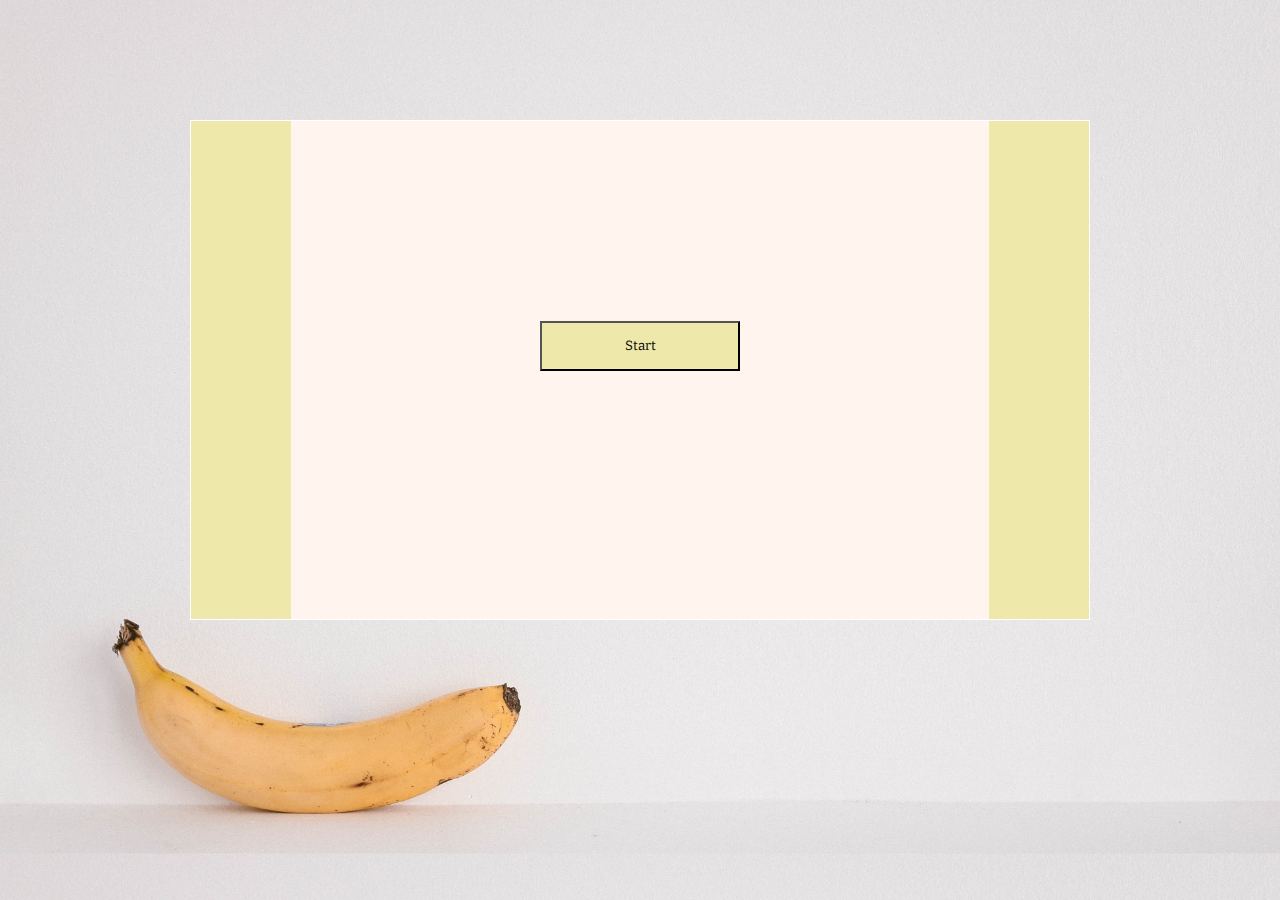
<file: index.html>
<!DOCTYPE html>
<html>
    <head>
        <meta charset="UTF-8">
        <title>TRIVIA</title>
        <!--<link rel="stylesheet" type="text/css" href="./assets/css/reset.css"></style>-->
        <link rel="stylesheet" type="text/css" href="assets/css/style.css">
        <link href="https://fonts.googleapis.com/css?family=Bitter&display=swap" rel="stylesheet">
        <script src="https://code.jquery.com/jquery-3.4.1.min.js"></script>
        <script src="assets/javascript/start.js"></script>
    </head>
    <body>
        <div class="container head-space">

        </div>
        <div class="container">
            <div class="game-container">
                <div class="item outer"></div>
                <div id="game-holster" class="item game-item">
                    <button id="start-button" class="label">Start</button>
                </div>
                <div class="item outer"></div>
            </div>  
        </div>

    </body>
</html>
</file>
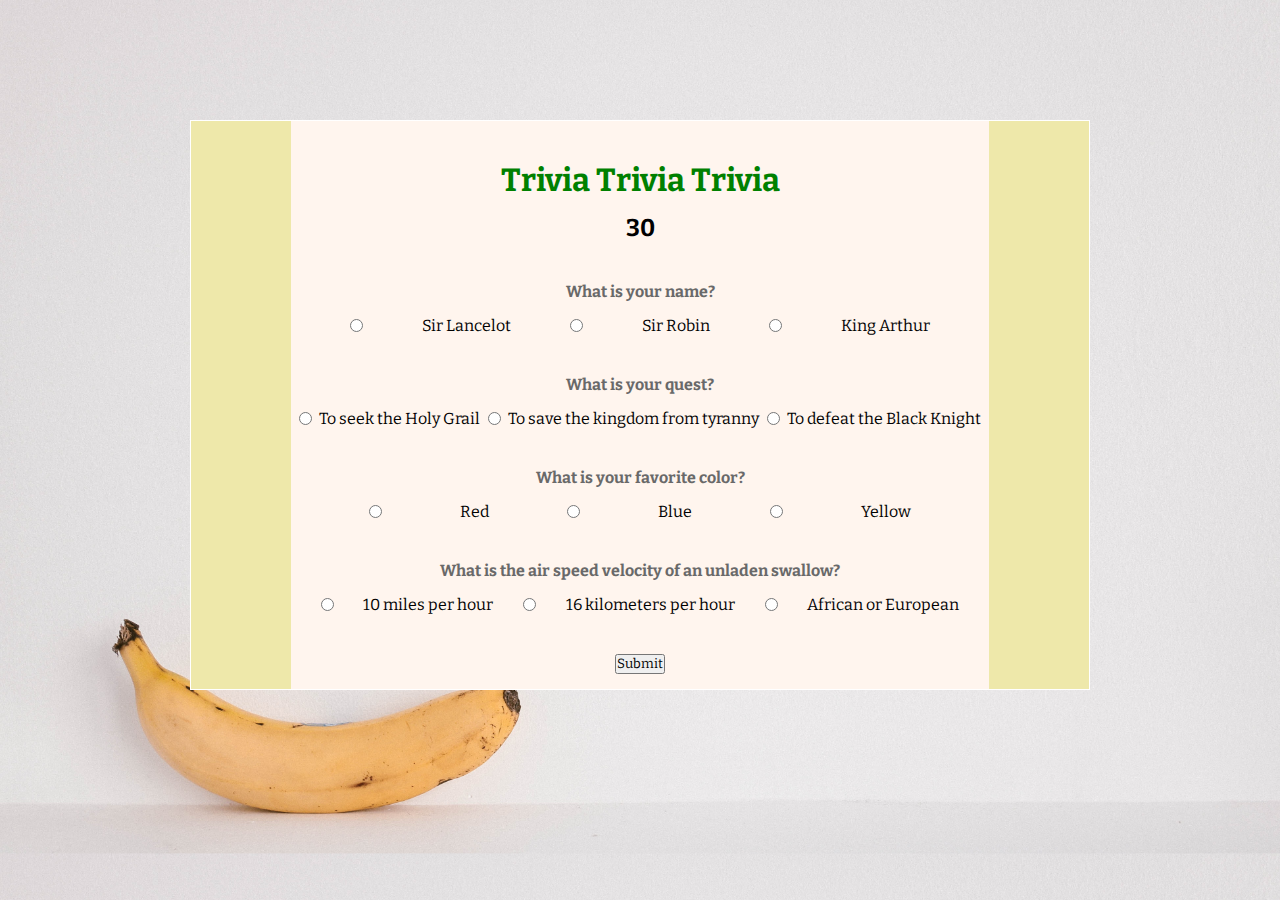
<file: game.html>
<!DOCTYPE html>
<html>
    <head>
        <meta charset="UTF-8">
        <title>TRIVIA</title>
        <!--<link rel="stylesheet" type="text/css" href="./assets/css/reset.css"></style>-->
        <link rel="stylesheet" type="text/css" href="assets/css/style.css">
        <link href="https://fonts.googleapis.com/css?family=Bitter&display=swap" rel="stylesheet">
        <script src="https://code.jquery.com/jquery-3.4.1.min.js"></script>
        <script src="assets/javascript/trivia.js"></script>
    </head>
    <body>
        <div class="container head-space">

        </div>
        <div class="container">
            <div class="game-container">
                <div class="item outer"></div>
                <div id="game-holster" class="item game-item">
                    <h1 class="label">Trivia Trivia Trivia</h1>
                    <h2 id="timer">30</h2>
                    <h4 class="label">What is your name?</h4>

                    <div class="select-wrapper">
                        <input class="select" type="radio" name="name" value="lancelot">Sir Lancelot<br>
                        <input class="select" type="radio" name="name" value="robin">Sir Robin<br>
                        <input class="select" type="radio" name="name" value="arthur"> King Arthur<br>
                    </div>

                    <h4 class="label">What is your quest?</h4>
                    <div class="select-wrapper">
                        <input class="select" type="radio" name="quest" value="grail">To seek the Holy Grail<br>
                        <input class="select" type="radio" name="quest" value="tyranny">To save the kingdom from tyranny<br>
                        <input class="select" type="radio" name="quest" value="knight">To defeat the Black Knight<br>
                    </div>
                    
                    <h4 class="label">What is your favorite color?</h4>
                    <div class="select-wrapper">
                        <input class="select" type="radio" name="color" value="red">Red<br>
                        <input class="select" type="radio" name="color" value="blue">Blue<br>
                        <input class="select" type="radio" name="color" value="yellow">Yellow<br>
                    </div>

                    
                    <h4 class="label">What is the air speed velocity of an unladen swallow?</h4>
                    <div class="select-wrapper">
                        <input class="select" type="radio" name="gender" value="ten">10 miles per hour<br>
                        <input class="select" type="radio" name="gender" value="sixteen"> 16 kilometers per hour<br>
                        <input class="select" type="radio" name="gender" value="which">African or European<br>
                    </div>

                    <button id="submit" class="label" type="submit" value="Submit">Submit</button>
                </div>
                <div class="item outer"></div>
            </div>  
        </div>

    </body>
</html>
</file>
<file: assets/css/style.css>
* {
    margin: 0;
    padding: 0;
    box-sizing: border-box;
    font-family: 'Bitter', serif;
}

body {
    background-image: url("../images/banana.jpg");
    background-size: cover;
}

h1 {
    color: green;
}

h4 {
    color: dimgrey;
}

.head-space {
    height: 100px;
}

.container {
    display: flex; /* or inline-flex */
    flex-direction: row;
    justify-content: center; 
    padding: 20px 0;
    
}

.game-container {
    border: 1px solid #fff;
    width: 900px;
    min-height: 500px;
    display: flex;
    justify-content: space-around;
    background-color: palegoldenrod;
}

.game-item {
    flex-grow: 1;
    background-color: seashell;
    text-align: center;

}

.outer { 
    width: 100px;
}

.select-wrapper {
    display: flex;
    justify-content: space-evenly;

}

.label {
    margin-top: 40px;
    margin-bottom: 15px;
}

#start-button {
    background-color: palegoldenrod;
    width: 200px;
    height: 50px;
    margin-top: 200px;
}
</file>
